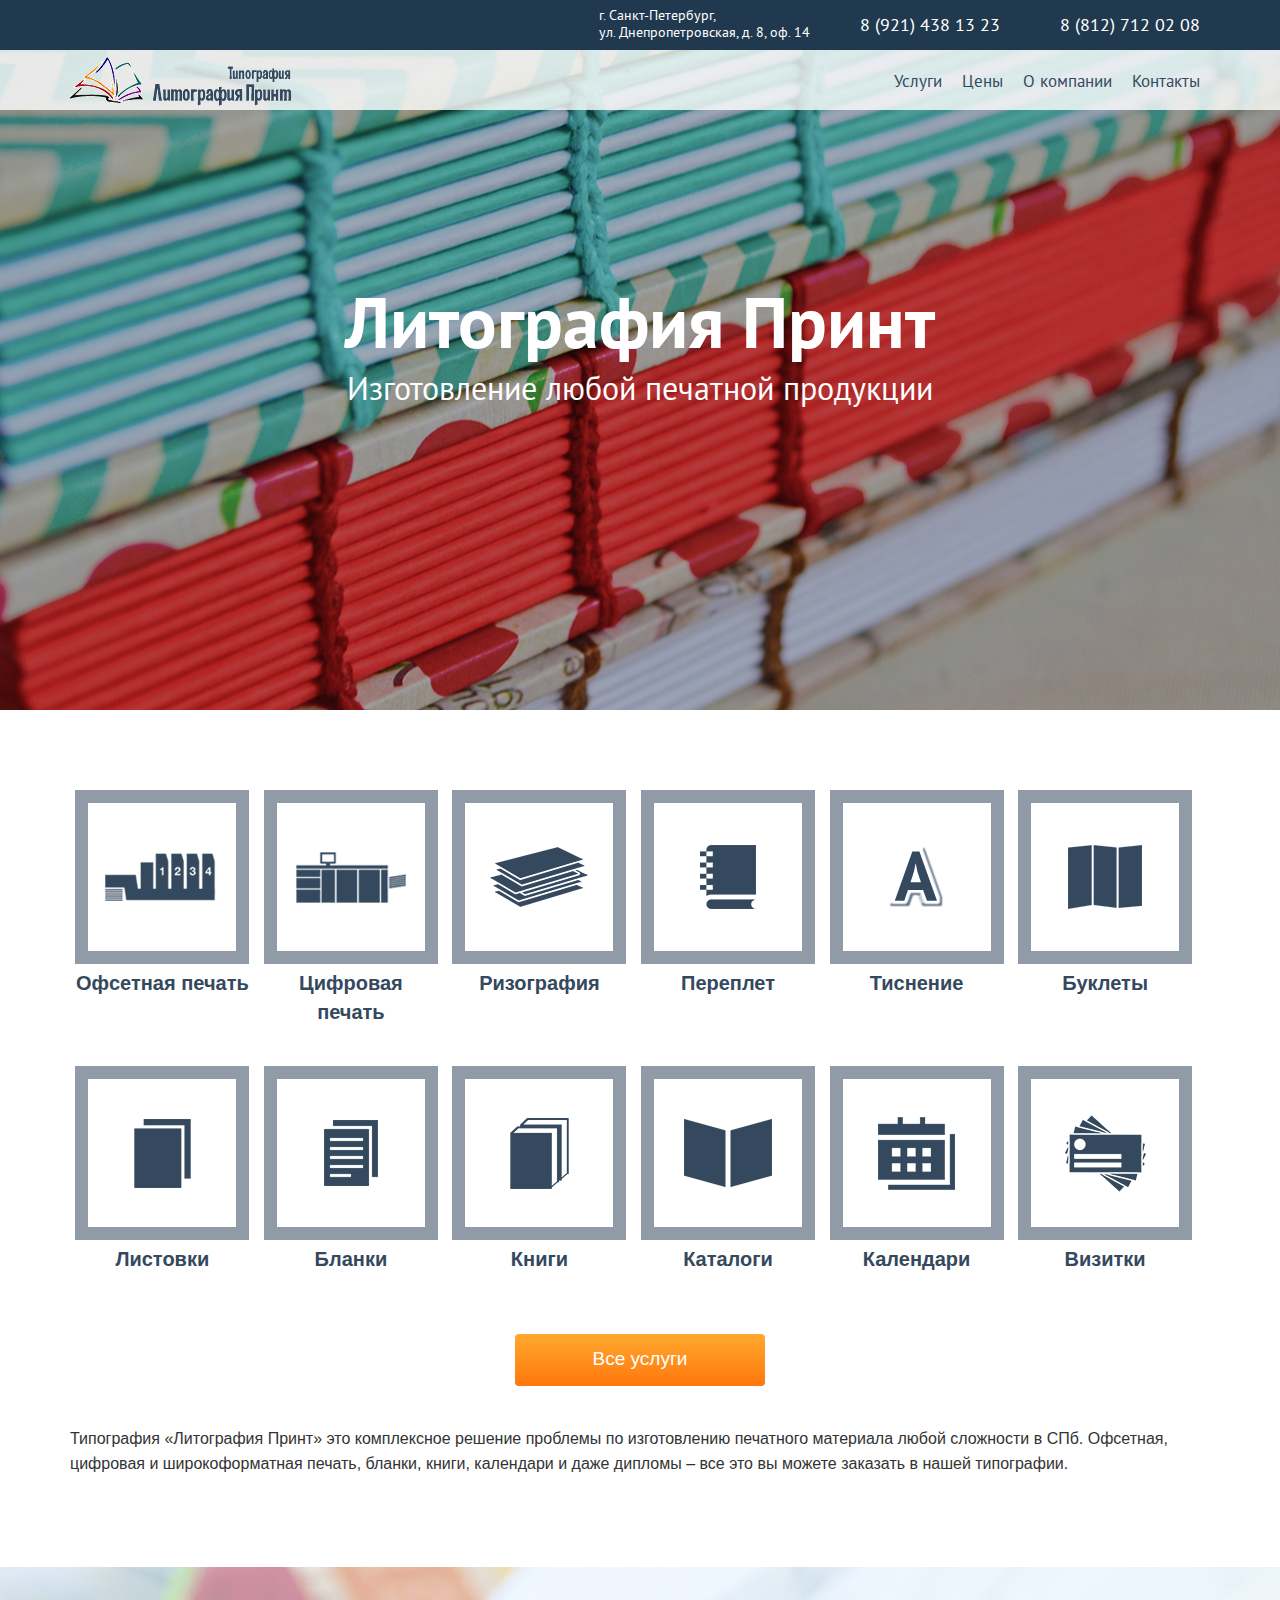
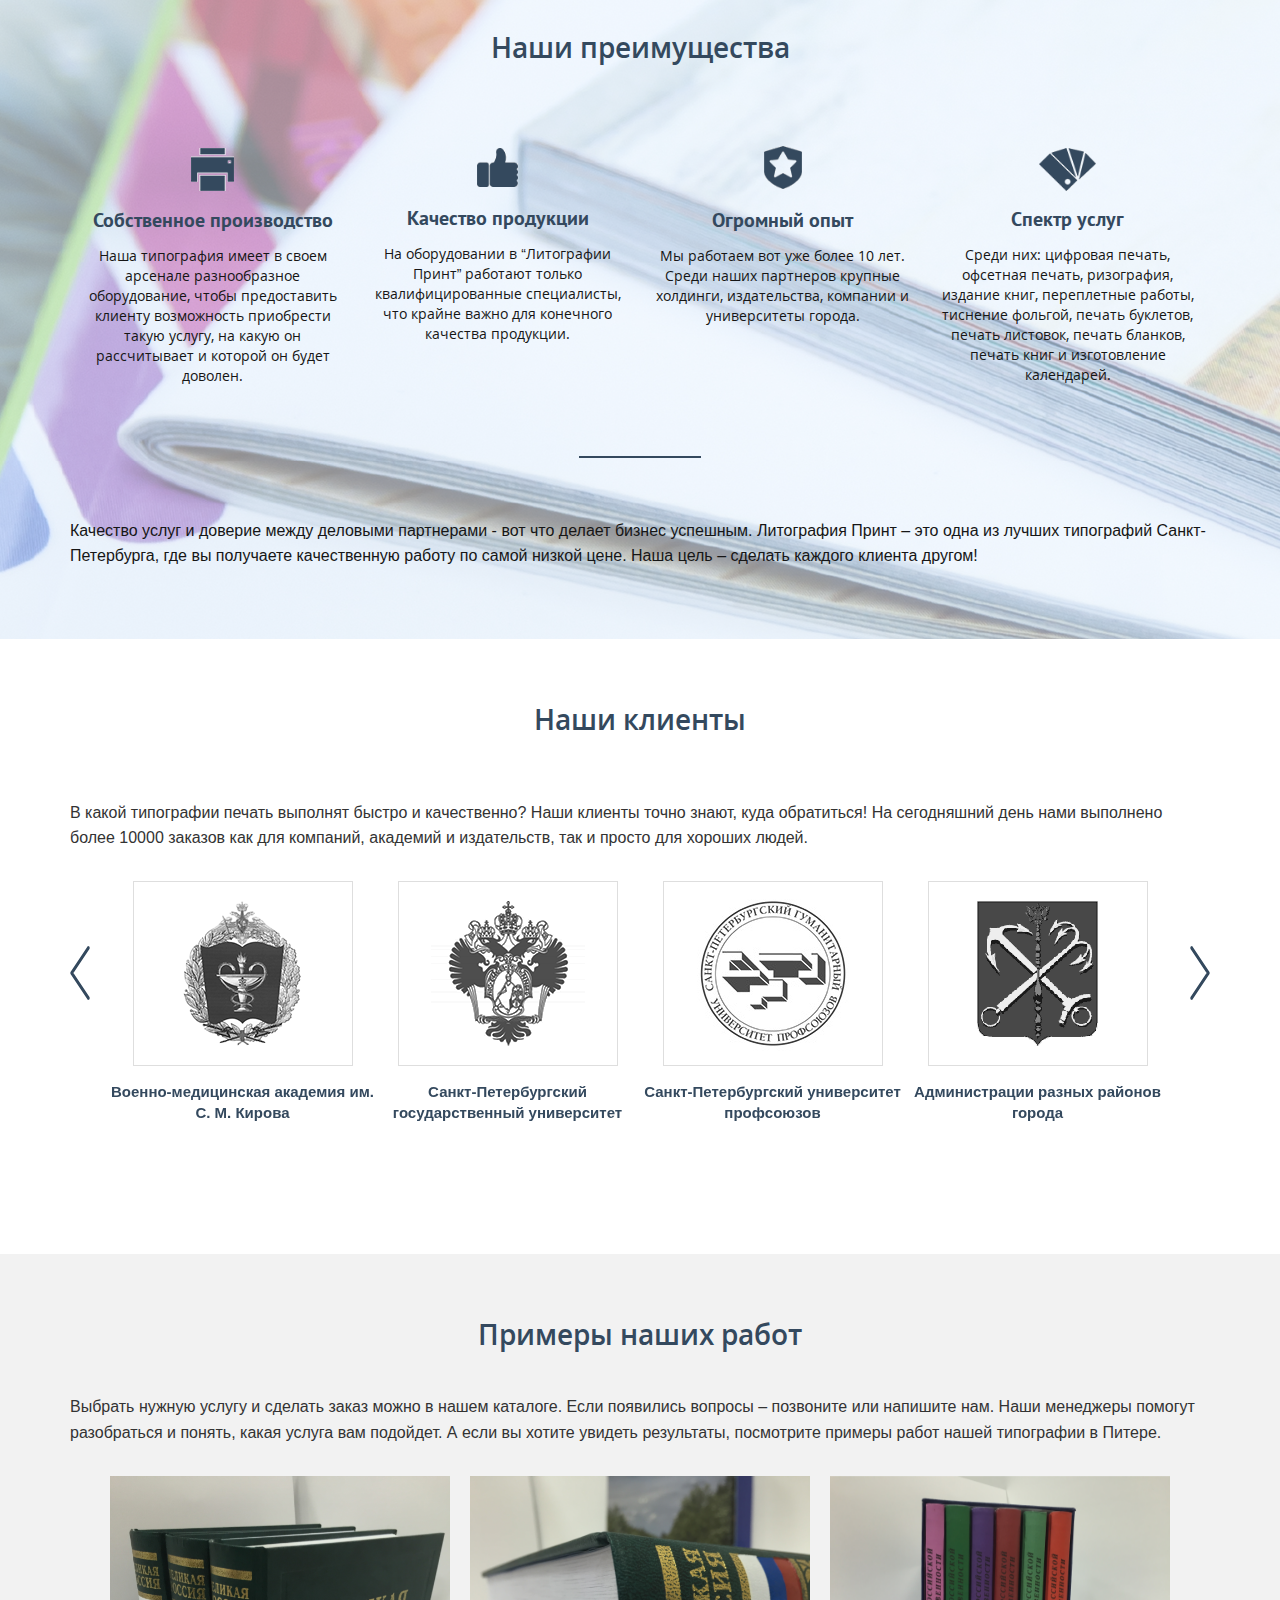
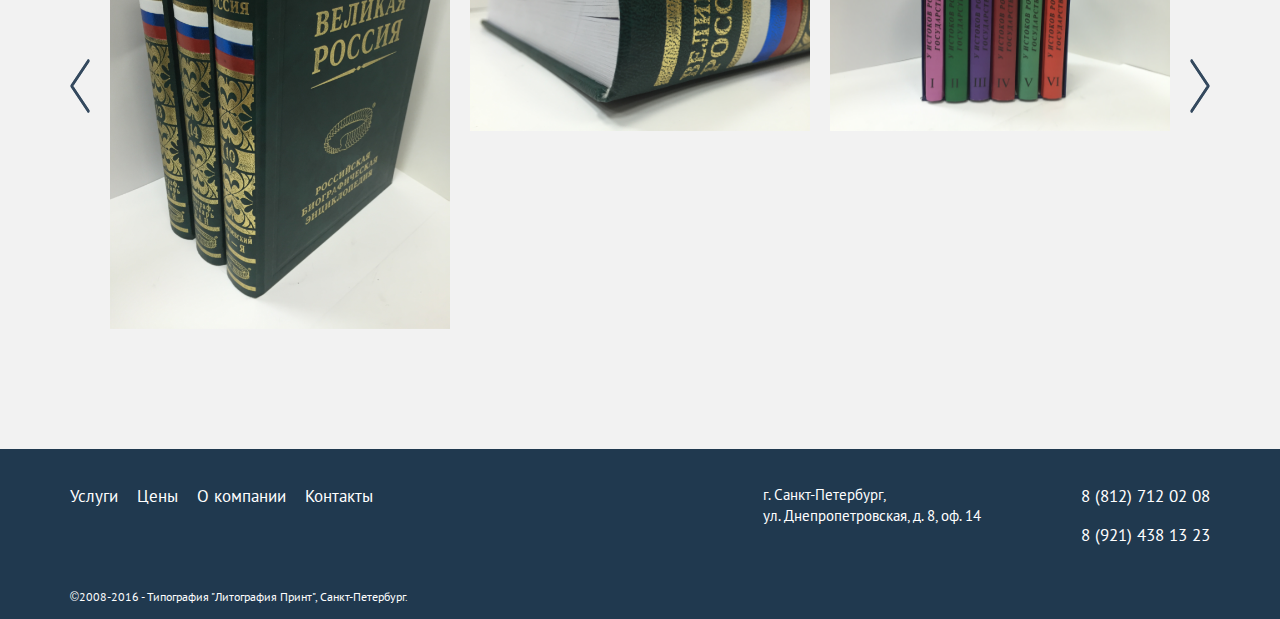
<file: index.html>
<!DOCTYPE html>
<html lang="ru">
<head>
    <meta charset="UTF-8">
    <title>Заголовок</title>
    <meta name="keywords"
          content=" "/>
    <meta name="description"
          content=" "/>
    <meta name="viewport" content="width=device-width, initial-scale=1">
    <link rel="icon" type="image/x-icon" href="favicon.ico">
    <link rel="stylesheet" href="bootstrap/css/bootstrap.min.css">
    <link rel='stylesheet' href='css/owl.carousel.css'>
    <link rel='stylesheet' href='css/style.css'>
    <link rel='stylesheet' href='css/media.css'>
    <!--<script src="js/jquery-1.12.0.min.js"></script>-->
    <script src="js/jquery-2.0.0.min.js"></script>
    <script src="bootstrap/js/bootstrap.min.js"></script>
    <script src="js/owl.carousel.min.js"></script>
    <script src="js/main.js"></script>
</head>
<body>

<div class="l-wrapper">
    <header>
        <div class="l-top-panel">
            <div class="l-container">
                <div class="b-top-panel clearfix">
                    <div class="b-top-panel__address">
                        г. Санкт-Петербург,</br>
                        ул. Днепропетровская, д. 8, оф. 14
                    </div>
                    <div class="b-top-panel__phone">
                        8 (921) 438 13 23
                    </div>
                    <div class="b-top-panel__phone">
                        8 (812) 712 02 08
                    </div>
                </div>
            </div>
        </div>
        <div class="l-main-header">
            <div class="l-container">
                <div class="b-logo">
                    <a class="b-logo__link" href="#">
                        <img class="b-logo__icon" src="image/base/logo-print.png" alt="Литография Принт">
                    </a>
                </div>
                <nav class="l-main-menu">
                    <ul class="b-main-menu">
                        <li class="b-main-menu__item dropdown">
                            <a class="b-main-menu__link b-main-menu__link--active b-main-menu__link b-main-menu__link-2"
                               href="#">Услуги</a>
                            <ul class="dropdown-menu">
                                <li><a class="zz" href="#">Офсетная печать</a></li>
                                <li><a class="zz" href="#">Цифровая печать</a></li>
                                <li><a class="zz" href="#">Ризография</a></li>
                            </ul>
                        </li>
                        <li class="b-main-menu__item">
                            <a class="b-main-menu__link" href="#">Цены</a>
                        </li>
                        <li class="b-main-menu__item">
                            <a class="b-main-menu__link" href="#">О компании</a>
                        </li>
                        <li class="b-main-menu__item">
                            <a class="b-main-menu__link" href="#">Контакты</a>
                        </li>
                    </ul>
                </nav>
            </div>
        </div>
    </header>
    <main class="content">

        <div class="b-top-block">
            <div class="b-top-block-title">
                <h1 class="b-top-block-title__title">Литография Принт</h1>

                <h2 class="b-top-block-title__subtitle">Изготовление любой печатной продукции</h2>
            </div>
        </div>

        <div class="services-block">
            <div class="l-container">
                <div class="l-variety-services">
                    <div class="b-variety-services clearfix">
                        <div class="l-variety-services__item">
                            <a class="b-variety-services__link b-offset-link" href="#">
                                <div class="b-variety-services__item">
                                    <div class="b-variety-services__icon b-offset-icon">
                                    </div>
                                    <p class="b-variety-services__title">Офсетная печать</p>
                                </div>
                            </a>
                        </div>
                        <div class="l-variety-services__item">
                            <a class="b-variety-services__link b-digital-link" href="#">
                                <div class="b-variety-services__item">
                                    <div class="b-variety-services__icon b-digital-icon">
                                    </div>
                                    <p class="b-variety-services__title">Цифровая печать</p>
                                </div>
                            </a>
                        </div>
                        <div class="l-variety-services__item">
                            <a class="b-variety-services__link b-risography-link" href="#">
                                <div class="b-variety-services__item">
                                    <div class="b-variety-services__icon b-risography-icon">
                                    </div>
                                    <p class="b-variety-services__title">Ризография</p>
                                </div>
                            </a>
                        </div>
                        <div class="l-variety-services__item">
                            <a class="b-variety-services__link b-binding-link" href="#">
                                <div class="b-variety-services__item">
                                    <div class="b-variety-services__icon b-binding-icon">
                                    </div>
                                    <p class="b-variety-services__title">Переплет</p>
                                </div>
                            </a>
                        </div>
                        <div class="l-variety-services__item">
                            <a class="b-variety-services__link b-stamping-link" href="#">
                                <div class="b-variety-services__item">
                                    <div class="b-variety-services__icon b-stamping-icon">
                                    </div>
                                    <p class="b-variety-services__title">Тиснение</p>
                                </div>
                            </a>
                        </div>
                        <div class="l-variety-services__item">
                            <a class="b-variety-services__link b-booklet-link" href="#">
                                <div class="b-variety-services__item">
                                    <div class="b-variety-services__icon b-booklet-icon">
                                    </div>
                                    <p class="b-variety-services__title">Буклеты</p>
                                </div>
                            </a>
                        </div>
                        <div class="l-variety-services__item">
                            <a class="b-variety-services__link b-leaflets-link" href="#">
                                <div class="b-variety-services__item">
                                    <div class="b-variety-services__icon b-leaflets-icon">
                                    </div>
                                    <p class="b-variety-services__title">Листовки</p>
                                </div>
                            </a>
                        </div>
                        <div class="l-variety-services__item">
                            <a class="b-variety-services__link b-forms-link" href="#">
                                <div class="b-variety-services__item">
                                    <div class="b-variety-services__icon b-forms-icon">
                                    </div>
                                    <p class="b-variety-services__title">Бланки</p>
                                </div>
                            </a>
                        </div>
                        <div class="l-variety-services__item">
                            <a class="b-variety-services__link b-book-link" href="#">
                                <div class="b-variety-services__item">
                                    <div class="b-variety-services__icon b-book-icon">
                                    </div>
                                    <p class="b-variety-services__title">Книги</p>
                                </div>
                            </a>
                        </div>
                        <div class="l-variety-services__item">
                            <a class="b-variety-services__link b-catalog-link" href="#">
                                <div class="b-variety-services__item">
                                    <div class="b-variety-services__icon b-catalog-icon">
                                    </div>
                                    <p class="b-variety-services__title">Каталоги</p>
                                </div>
                            </a>
                        </div>
                        <div class="l-variety-services__item">
                            <a class="b-variety-services__link b-calendar-link" href="#">
                                <div class="b-variety-services__item">
                                    <div class="b-variety-services__icon b-calendar-icon">
                                    </div>
                                    <p class="b-variety-services__title">Календари</p>
                                </div>
                            </a>
                        </div>
                        <div class="l-variety-services__item">
                            <a class="b-variety-services__link b-cutaway-link" href="#">
                                <div class="b-variety-services__item">
                                    <div class="b-variety-services__icon b-cutaway-icon">
                                    </div>
                                    <p class="b-variety-services__title">Визитки</p>
                                </div>
                            </a>
                        </div>
                    </div>
                </div>
                <div class="l-button-all-services">
                    <a class="b-button-base b-button-all-services__link" href="#">Все услуги</a>
                </div>
                <div class="b-home-text">
                    <p>Типография &laquo;Литография Принт&raquo; это комплексное решение проблемы по изготовлению
                        печатного
                        материала любой сложности в СПб. Офсетная, цифровая и широкоформатная печать, бланки, книги,
                        календари и даже дипломы &ndash; все это вы можете заказать в нашей типографии.
                    </p>
                </div>
            </div>
        </div>
        <div class="b-advantages-block">
            <div class="l-container">
                <h2 class="b-subtitle-main">Наши преимущества</h2>

                <div class="b-advantages-content clearfix">
                    <div class="b-advantages-content__item">
                        <img class="b-advantages-content__icon b-advantages-production" src="image/base/print-icon.png"
                             alt="Собственное производство">

                        <h3 class="b-advantages-content__title">Собственное производство</h3>

                        <p class="b-advantages-content__text">
                            Наша типография имеет в своем арсенале разнообразное оборудование, чтобы предоставить
                            клиенту возможность приобрести такую услугу, на какую он рассчитывает и которой он будет
                            доволен.
                        </p>
                    </div>
                    <div class="b-advantages-content__item">
                        <img class="b-advantages-content__icon b-advantages-quality" src="image/base/quality-icon.png"
                             alt="Качество продукции">

                        <h3 class="b-advantages-content__title">Качество продукции</h3>

                        <p class="b-advantages-content__text">
                            На оборудовании в “Литографии Принт” работают только квалифицированные специалисты, что
                            крайне важно для конечного качества продукции.
                        </p>
                    </div>
                    <div class="b-advantages-content__item">
                        <img class="b-advantages-content__icon b-advantages-shield" src="image/base/shield-icon.png"
                             alt="Огромный опыт">

                        <h3 class="b-advantages-content__title">Огромный опыт</h3>

                        <p class="b-advantages-content__text">
                            Мы работаем вот уже более 10 лет. Среди наших партнеров крупные холдинги, издательства,
                            компании и университеты города.
                        </p>
                    </div>
                    <div class="b-advantages-content__item">
                        <img class="b-advantages-content__icon b-advantages-range" src="image/base/range-icon.png"
                             alt="Спектр услуг">

                        <h3 class="b-advantages-content__title">Спектр услуг</h3>

                        <p class="b-advantages-content__text">
                            Среди них: цифровая печать, офсетная печать, ризография, издание книг, переплетные работы,
                            тиснение фольгой, печать буклетов, печать листовок, печать бланков, печать книг
                            и изготовление календарей.
                        </p>
                    </div>
                </div>

                <div class="b-delimiter"></div>
                <p class="b-advantages-about">
                    Качество услуг и доверие между деловыми партнерами - вот что делает бизнес успешным. Литография
                    Принт – это одна из лучших типографий Санкт-Петербурга, где вы получаете качественную работу по
                    самой низкой цене. Наша цель – сделать каждого клиента другом!
                </p>
            </div>
        </div>
        <div class="b-our-clients">
            <div class="l-container">
                <h2 class="b-subtitle-main">
                    Наши клиенты
                </h2>
                <div class="b-home-text">
                    <p>
                        В какой типографии печать выполнят быстро и качественно? Наши клиенты точно знают, куда
                        обратиться! На сегодняшний день нами выполнено более 10000 заказов как для компаний, академий и
                        издательств, так и просто для хороших людей.
                    </p>
                </div>

                <div class="l-clients-carousel clearfix">
                    <div class="b-clients-carousel clients-carousel">
                        <div class="b-clients-carousel__item">
                            <a href="https://www.vmeda.org" target="_blank">
                                <div class="b-clients__img vma"></div>
                                <p>Военно-медицинская академия им. С. М. Кирова</p>
                            </a>
                        </div>
                        <div class="b-clients-carousel__item">
                            <a href="http://spbu.ru" target="_blank">
                                <div class="b-clients__img spbgu"></div>
                                <p>Санкт-Петербургский государственный университет</p>
                            </a>
                        </div>
                        <div class="b-clients-carousel__item">
                            <a href="http://www.gup.ru" target="_blank">
                                <div class="b-clients__img spbgup"></div>
                                <p>Санкт-Петербургский университет профсоюзов</p>
                            </a>
                        </div>
                        <div class="b-clients-carousel__item">
                            <a href="http://gov.spb.ru/gov/terr/" target="_blank">
                                <div class="b-clients__img adm"></div>
                                <p>Администрации разных районов города</p>
                            </a>
                        </div>
                        <div class="b-clients-carousel__item">
                            <a href="http://www.rzd.ru/" target="_blank">
                                <div class="b-clients__img rzhd"></div>
                                <p>РЖД</p>
                            </a>
                        </div>
                        <div class="b-clients-carousel__item">
                            <a href="http://www.gidropribor.ru" target="_blank">
                                <div class="b-clients__img gidro"></div>
                                <p>Концерн Морское подводное оружие Гидроприбор</p>
                            </a>
                        </div>
                        <div class="b-clients-carousel__item">
                            <a href="http://svetochizd.ru/" target="_blank">
                                <div class="b-clients__img svetoch"></div>
                                <p>Издательство Светоч</p>
                            </a>
                        </div>
                        <div class="b-clients-carousel__item">
                            <a href="http://www.juridcenter.ru/press.php" target="_blank">
                                <div class="b-clients__img auc"></div>
                                <p>Издательство Юридический центр</p>
                            </a>
                        </div>
                        <div class="b-clients-carousel__item">
                            <a href="http://isvoe.ru/" target="_blank">
                                <div class="b-clients__img svoe"></div>
                                <p>Свое издательство</p>
                            </a>
                        </div>
                    </div>
                </div>
            </div>
        </div>

        <div class="b-our-work">
            <div class="l-container">
                <h2 class="b-subtitle-main">
                    Примеры наших работ
                </h2>
                <div class="b-home-text">
                    <p>Выбрать нужную услугу и сделать заказ можно в нашем каталоге. Если появились вопросы &ndash;
                        позвоните или напишите нам. Наши менеджеры помогут разобраться и понять, какая услуга вам
                        подойдет.
                        А если вы хотите увидеть результаты, посмотрите примеры работ нашей типографии в Питере.
                    </p>
                </div>

                <div class="l-work-carousel clearfix">
                    <div class="b-work-carousel owl-carousel">
                        <div><img class="b-work-carousel__item" src="image/work/file22.JPG"></div>
                        <div><img class="b-work-carousel__item" src="image/work/file27.JPG"></div>
                        <div><img class="b-work-carousel__item" src="image/work/file61.JPG"></div>
                        <div><img class="b-work-carousel__item" src="image/work/file22.JPG"></div>
                        <div><img class="b-work-carousel__item" src="image/work/file27.JPG"></div>
                        <div><img class="b-work-carousel__item" src="image/work/file28.JPG"></div>
                    </div>
                </div>
            </div>
        </div>


    </main>
</div>

<footer>
    <div class="l-container">
        <div class="clearfix">
            <div class="l-menu-footer">
                <ul class="b-menu-footer">
                    <li class="b-menu-footer__item">
                        <a class="b-menu-footer__link" href="#">Услуги</a>
                    </li>
                    <li class="b-menu-footer__item">
                        <a class="b-menu-footer__link" href="#">Цены</a>
                    </li>
                    <li class="b-menu-footer__item">
                        <a class="b-menu-footer__link" href="#">О компании</a>
                    </li>
                    <li class="b-menu-footer__item">
                        <a class="b-menu-footer__link" href="#">Контакты</a>
                    </li>
                </ul>
            </div>
            <div class="l-contact-footer clearfix">
                <div class="b-address-footer">
                    <p class="b-address-footer_item">г. Санкт-Петербург, <br>ул. Днепропетровская, д. 8, оф. 14</p>
                </div>
                <div class="b-phone-footer">
                    <p class="b-phone-footer__item">8 (812) 712 02 08</p>

                    <p class="b-phone-footer__item">8 (921) 438 13 23</p>
                </div>
            </div>
        </div>
        <div class="b-copyright">
            <p>©2008-2016 - Типография "Литография Принт", Санкт-Петербург.</p>
        </div>
    </div>
</footer>

</body>
</html>
</file>
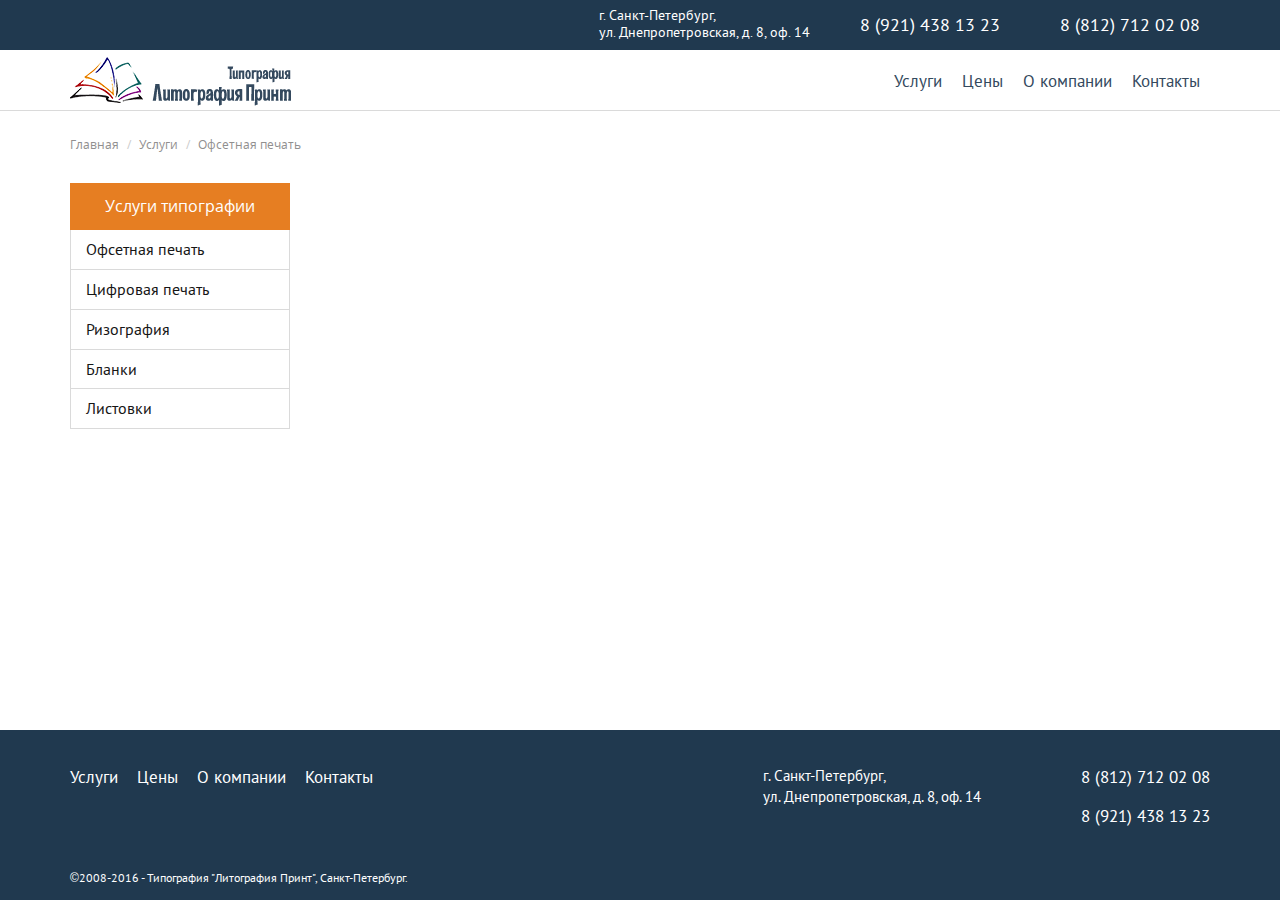
<file: services.html>
<!DOCTYPE html>
<html lang="ru">
<head>
	<meta charset="UTF-8">
	<title>Заголовок</title>
	<meta name="keywords"
	      content=" "/>
	<meta name="description"
	      content=" "/>
	<meta name="viewport" content="width=device-width, initial-scale=1">
	<link rel="icon" href="favicon.ico" type="image/vnd.microsoft.icon">
	<link rel="stylesheet" href="bootstrap/css/bootstrap.min.css">

	<link rel='stylesheet' href='css/owl.carousel.css'>
	<link rel='stylesheet' href='css/style.css'>
	<link rel='stylesheet' href='css/media.css'>
	<script src="js/jquery-2.0.0.min.js"></script>
	<script src="bootstrap/js/bootstrap.min.js"></script>
	<script src="js/owl.carousel.min.js"></script>
	<script src="js/main.js"></script>
</head>
<body>

<div class="l-wrapper">
	<header class="l-base-header">
		<div class="l-top-panel">
			<div class="l-container">
				<div class="b-top-panel clearfix">
					<div class="b-top-panel__address">
						г. Санкт-Петербург,</br>
						ул. Днепропетровская, д. 8, оф. 14
					</div>
					<div class="b-top-panel__phone">
						8 (921) 438 13 23
					</div>
					<div class="b-top-panel__phone">
						8 (812) 712 02 08
					</div>
				</div>
			</div>
		</div>
		<div class="l-main-header">
			<div class="l-container">
				<div class="b-logo">
					<a class="b-logo__link" href="#">
						<img class="b-logo__icon" src="image/base/logo-print.png" alt="Литография Принт">
					</a>
				</div>
				<nav class="l-main-menu">
					<ul class="b-main-menu">
						<li class="b-main-menu__item dropdown">
							<a class="b-main-menu__link b-main-menu__link--active b-main-menu__link b-main-menu__link-2"
							   href="#">Услуги</a>
							<ul class="dropdown-menu">
								<li><a class="zz" href="#">Офсетная печать</a></li>
								<li><a class="zz" href="#">Цифровая печать</a></li>
								<li><a class="zz" href="#">Ризография</a></li>
							</ul>
						</li>
						<li class="b-main-menu__item">
							<a class="b-main-menu__link" href="#">Цены</a>
						</li>
						<li class="b-main-menu__item">
							<a class="b-main-menu__link" href="#">О компании</a>
						</li>
						<li class="b-main-menu__item">
							<a class="b-main-menu__link" href="#">Контакты</a>
						</li>
					</ul>
				</nav>
			</div>
		</div>
	</header>
	<div class="l-container">
		<div id="breadcrumb" class="l-breadcrumbs">
			<ul class="breadcrumb">
				<li><a href="#">Главная</a></li>
				<li><a href="#">Услуги</a></li>
				<li class="#">Офсетная печать</li>
			</ul>
		</div>
	</div>
	<main class="content">
		<div class="l-container">

				<aside class="l-services-menu">
					<div class="b-services-menu">
						<p class="b-services-menu__title">Услуги типографии</p>
						<nav>
							<ul class="">
								<li class="b-services-menu__item">
									<a class="b-services-menu__link" href="#">Офсетная печать</a>
								</li>
								<li class="b-services-menu__item">
									<a class="b-services-menu__link" href="#">Цифровая печать</a>
								</li>
								<li class="b-services-menu__item">
									<a class="b-services-menu__link" href="#">Ризография</a>
								</li>
								<li class="b-services-menu__item dropdown">
									<a class="b-services-menu__link" href="#" data-toggle="dropdown">Бланки</a>
									<ul class="dropdown-menu">
										<li><a class="zz" href="#">Бланки строгой отчетности</a></li>
										<li><a class="zz" href="#">Бланки писем</a></li>
										<li><a class="zz" href="#">Фирменные бланки</a></li>
									</ul>
								</li>
								<li class="b-services-menu__item">
									<a class="b-services-menu__link" href="#">Листовки</a>
								</li>
							</ul>
						</nav>
					</div>
				</aside>
			</div>
	</main>
</div>

<footer>
	<div class="l-container">
		<div class="clearfix">
			<div class="l-menu-footer">
				<ul class="b-menu-footer">
					<li class="b-menu-footer__item">
						<a class="b-menu-footer__link" href="#">Услуги</a>
					</li>
					<li class="b-menu-footer__item">
						<a class="b-menu-footer__link" href="#">Цены</a>
					</li>
					<li class="b-menu-footer__item">
						<a class="b-menu-footer__link" href="#">О компании</a>
					</li>
					<li class="b-menu-footer__item">
						<a class="b-menu-footer__link" href="#">Контакты</a>
					</li>
				</ul>
			</div>
			<div class="l-contact-footer clearfix">
				<div class="b-address-footer">
					<p class="b-address-footer_item">г. Санкт-Петербург, <br>ул. Днепропетровская, д. 8, оф. 14</p>
				</div>
				<div class="b-phone-footer">
					<p class="b-phone-footer__item">8 (812) 712 02 08</p>

					<p class="b-phone-footer__item">8 (921) 438 13 23</p>
				</div>
			</div>
		</div>
		<div class="b-copyright">
			<p>©2008-2016 - Типография "Литография Принт", Санкт-Петербург.</p>
		</div>
	</div>
</footer>

</body>
</html>
</file>
<file: css/style.css>
* {
    margin: 0;
    padding: 0;
}

html {
    position: relative;
    min-height: 100%;
    -webkit-text-size-adjust: 100%;
    -ms-text-size-adjust: 100%;
}

body {
    margin-bottom: 170px !important;
    color: #333333;
    background-color: #fff;
}

@font-face {
    font-family: "Open Sans";
    src: url("../fonts/opensans/opensans.eot");
    src: local('O'),
    url("../fonts/opensans/opensans.eot?") format("embedded-opentype"),
    url("../fonts/opensans/opensans.woff") format("woff"),
    url("../fonts/opensans/opensans.woff2") format("woff2"),
    url("../fonts/opensans/opensans.ttf") format("truetype"),
    url("../fonts/opensans/opensans.svg") format("svg");
    font-weight: normal;
    font-style: normal;
}

@font-face {
    font-family: "Open Sans";
    src: url("../fonts/opensans/opensansbold.eot");
    src: local('O'),
    url("../fonts/opensans/opensansbold.eot?") format("embedded-opentype"),
    url("../fonts/opensans/opensansbold.woff") format("woff"),
    url("../fonts/opensans/opensansbold.woff2") format("woff2"),
    url("../fonts/opensans/opensansbold.ttf") format("truetype"),
    url("../fonts/opensans/opensansbold.svg") format("svg");
    font-weight: bold;
    font-style: normal;
}

@font-face {
    font-family: "Open Sans";
    src: url("../fonts/opensans/opensanssemibold.eot");
    src: local('O'),
    url("../fonts/opensans/opensanssemibold.eot?") format("embedded-opentype"),
    url("../fonts/opensans/opensanssemibold.woff") format("woff"),
    url("../fonts/opensans/opensanssemibold.woff2") format("woff2"),
    url("../fonts/opensans/opensanssemibold.ttf") format("truetype"),
    url("../fonts/opensans/opensanssemibold.svg") format("svg");
    font-weight: 500;
    font-style: normal;
}

@font-face {
    font-family: "PT Sans";
    src: url("../fonts/ptsans/ptsans.eot");
    src: local('O'),
    url("../fonts/ptsans/ptsans.eot?") format("embedded-opentype"),
    url("../fonts/ptsans/ptsans.woff") format("woff"),
    url("../fonts/ptsans/ptsans.woff2") format("woff2"),
    url("../fonts/ptsans/ptsans.ttf") format("truetype"),
    url("../fonts/ptsans/ptsans.svg") format("svg");
    font-weight: normal;
    font-style: normal;
}

@font-face {
    font-family: "PT Sans";
    src: url("../fonts/ptsans/ptsansbold.eot");
    src: local('O'),
    url("../fonts/ptsans/ptsansbold.eot?") format("embedded-opentype"),
    url("../fonts/ptsans/ptsansbold.woff") format("woff"),
    url("../fonts/ptsans/ptsansbold.woff2") format("woff2"),
    url("../fonts/ptsans/ptsansbold.ttf") format("truetype"),
    url("../fonts/ptsans/ptsansbold.svg") format("svg");
    font-weight: bold;
    font-style: normal;
}

/*@font-face {*/
/*font-family: 'Glyphicons Halflings';*/
/*src: url('../bootstrap/fonts/glyphicons-halflings-regular.eot');*/
/*src: url('../bootstrap/fonts/glyphicons-halflings-regular.eot?#iefix') format('embedded-opentype'),*/
/*url('../bootstrap/fonts/glyphicons-halflings-regular.woff2') format('woff2'),*/
/*url('../bootstrap/fonts/glyphicons-halflings-regular.woff') format('woff'),*/
/*url('../bootstrap/fonts/glyphicons-halflings-regular.ttf') format('truetype'),*/
/*url('../bootstrap/fonts/glyphicons-halflings-regular.svg#glyphicons_halflingsregular') format('svg');*/
/*}*/

/*@font-face {*/
/*font-family: 'FontAwesome';*/
/*src: url('../bootstrap/fonts/fontawesome-webfont.eot');*/
/*src: url('../bootstrap/fonts/fontawesome-webfont.eot?#iefix') format('embedded-opentype'),*/
/*url('../bootstrap/fonts/fontawesome-webfont.woff2') format('woff2'),*/
/*url('../bootstrap/fonts/fontawesome-webfont.woff') format('woff'),*/
/*url('../bootstrap/fonts/fontawesome-webfont.ttf') format('truetype'),*/
/*url('../bootstrap/fonts/fontawesome-webfont.svg') format('svg');*/
/*}*/

a img {
    border: none;
    outline: none !important;
}

a {
    outline: none !important; /* убирает обводку у кнопок и ссылок */
}

a:hover, a:active {
    outline: 0;
}

a:focus{
    text-decoration: none;
}

.image_hover {
    position: absolute;
}

.image_upper {
    position: relative;
}

.image_upper:hover {
    opacity: 0;
}

input, textarea {
    outline: none;
}

/* для iphone - убирает автоматическое откругление уголов */
input[type="text"], input[type="password"], textarea {
    border-radius: 0 !important;
    -webkit-border-radius: 0 !important;
    -o-border-radius: 0 !important;
    -moz-border-radius: 0 !important;
    -khtml-border-radius: 0 !important;
    -webkit-appearance: none;
    line-height: inherit;
}

input[type="radio"] {
    -webkit-appearance: radio;
}

h2 {
    font-size: 28px;
}

.l-wrapper {
    position: relative;
}

.l-container {
    position: relative;
    width: 100%;
    max-width: 1170px;
    margin: auto;
    padding: 0 15px;
}

.l-container:before, .l-container:after {
    display: table;
    content: ' ';
    clear: both;
}

.l-base-page {
    padding-bottom: 80px;
    font-family: "Open Sans", sans-serif;
}

.l-base-page p {
    line-height: 1.5;
    font-size: 15px;
}

.error{
    font-weight: normal;
    color: red;
}

/*header*/

header {
    position: relative;
    z-index: 999;
    font-family: "PT Sans", sans-serif;
}

.l-top-panel {
    height: 50px;
    line-height: 50px;
    color: #ffffff;
    background: #20394f;
}

.b-top-panel {
    float: right;
}

.b-top-panel__address, .b-top-panel__phone {
    float: left;
}

.b-top-panel__address {
    margin-top: 7px;
    line-height: 1.2;
    font-size: 14px;
}

.b-top-panel__phone {
    padding: 0 10px 0 50px;
    font-size: 18px;
    color: #ffffff;
    cursor: pointer;
}

.b-top-panel__phone:hover, .b-top-panel__phone:focus {
    text-decoration: none;
    color: #ffffff;
}

.l-main-header {
    height: 60px;
    line-height: 57px;
    background: rgba(255, 255, 255, 0.8);
}

.l-base-header {
    border-bottom: 1px solid #dadada;
}

.b-logo {
    float: left;
}

.b-logo__icon {
    width: 100%;
    max-width: 221px;
}

.b-logo__icon {
    padding-top: 4px;
}

.l-main-menu {
    float: right;
}

.b-main-menu__item {
    float: left;
    list-style-type: none;
}

.b-main-menu__link {
    position: relative;
    display: inline-block;
    padding: 3px 10px 0;
    text-decoration: none;
    font-size: 17px;
    color: #34495e;
}

.b-main-menu__link:after {
    content: '';
    display: block;
    position: absolute;
    right: 0;
    bottom: 0;
    height: 3px;
    width: 0;
    background: transparent;
    transition: width .5s ease, background-color .5s ease;
}

.b-main-menu__link:hover:after {
    width: 100%;
    background: #e67e22;
}

.b-main-menu__link:hover {
    text-decoration: none;
    color: #e67e22;
}

.b-main-menu__link--active>a, .active>a, .in>a{
    color: #e67e22 !important;
}

.b-services-menu__link:focus{
    text-decoration: none;
    color: #161616;
}


.b-main-menu .dropdown:hover .dropdown-menu {
    display: block;
    margin-top: 0;
}

.b-main-menu a:focus {
    text-decoration: none;
    color: #e67e22;
}

.dropdown-menu {
    border-radius: 0;
    -webkit-box-shadow: none;
    box-shadow: none;
}

.dropdown-menu > li > a {
    font-size: 15px;
}

.dropdown-menu > li > a:hover {
    color: #e67e22;
    background: none;
}

.fa-caret-down {
    display: inline-block;
    width: 15px;
    height: 15px;
    margin-top: 8px;
    margin-left: -2px;
    margin-right: 2px;
    vertical-align: middle;
    background: url("../image/base/down-arrow.png") no-repeat;
}

.b-main-menu__link:hover .fa-caret-down {
    background: url("../image/base/down-arrow-hover.png") no-repeat;
}

.b-burger-menu {
    display: none;
    float: right;
    width: 40px;
    height: 40px;
    cursor: pointer;
    font-size: 18px;
}

.b-burger-menu__img {
    width: 25px;
}

/*footer*/

footer {
    position: absolute;
    bottom: 0;
    width: 100%;
    height: 170px;
    padding: 35px 0 15px;
    font-family: "PT Sans", sans-serif;
    color: #ffffff;
    background: #20394f;
}

.l-menu-footer {
    float: left;
}

.l-contact-footer {
    float: right;
}

.b-menu-footer__item {
    display: inline-block;
    padding-right: 15px;
    font-size: 17px;
    list-style: none;
}

.b-menu-footer__link {
    text-decoration: none;
    color: #ffffff;
}

.b-menu-footer__link:hover {
    text-decoration: none;
    color: #ffffff;
}

.b-address-footer {
    float: left;
}


.b-phone-footer {
    float: right;
    font-size: 17px;
}

.b-phone-footer__item{
    display: block;
    padding: 0 0 5px;
    color: #ffffff;
}

.b-phone-footer__item:hover, .b-phone-footer__item:focus{
    text-decoration: none;
    color: #ffffff;
}

.b-address-footer {
    margin: 0 100px 0 0;
    font-size: 15px;
}

.b-copyright {
    width: 50%;
    padding-top: 25px;
    font-size: 12px;
}

.b-working{
    float: right;
    width: 50%;
    padding-top: 25px;
    text-align: right;
    font-size: 12px;
}

.b-working a{
    color: #ffffff;
    text-decoration: none;
}

.b-working a:hover span{
    color: #ff8d27;
    text-decoration: none;
}

.b-working a:focus{
    text-decoration: none;
}

.b-working__logo{
    width: 18px;
    display: inline-block;
    padding-bottom: 5px;
}

/*main page*/

.b-top-block {
    position: relative;
    top: -60px;
    width: 100%;
    max-width: 1920px;
    height: 660px;
    font-family: "PT Sans", sans-serif;
    background: url("../image/base/base-bg.jpg") no-repeat;
}

.l-top-block-title {
    position: relative;
    height: 650px;
}

.b-top-block-title {
    position: absolute;
    top: 43%;
    left: 50%;
    -moz-transform: translate(-50%, -50%);
    -webkit-transform: translate(-50%, -50%);
    -o-transform: translate(-50%, -50%);
    -ms-transform: translate(-50%, -50%);
    transform: translate(-50%, -50%);
    text-align: center;
    width: 95%;
    color: #ffffff;
}

.b-top-block-title__title {
    font-size: 72px;
    font-weight: bold;
}

.b-top-block-title__subtitle {
    font-size: 32px;
    margin: 0;
}

.l-variety-services {
    width: 100%;
    margin: auto;
}

.b-variety-services {
    color: #34495e;
}

.services-block{
    margin: 20px 0 80px;
}

.l-variety-services__item {
    display: inline-block;
    width: 16.2%;
    vertical-align: top;
    margin-bottom: 40px;
}

.b-variety-services__item {
    position: relative;
    width: 174px;
    margin: auto;
}

.b-variety-services__icon {
    border: 13px solid rgba(52, 73, 94, 0.55);
    width: 174px;
    height: 174px;
    margin: auto;
    background: #ffffff;
}

.b-variety-services__title {
    margin: 5px 0 0;
    font-size: 20px;
    font-weight: bold;
    text-align: center;
    color: #34495e;
}

.b-variety-services__link {
    display: inline-block;
    width: 100%;
    text-decoration: none;
}

.b-variety-services__link:hover {
    text-decoration: none;
}


/* services icon */

.b-offset-icon {
    background: white url("../image/base/ofset-icon.png") no-repeat center;
    /*transition: background 0.7s ease;*/
}

.b-offset-link:hover .b-offset-icon {
    background: #ffffff url("../image/base/ofset-icon-hover.png") no-repeat center;
}

.b-digital-icon {
    background: white url("../image/base/digital-icon.png") no-repeat center;
    /*transition: background 0.7s ease;*/
}

.b-digital-link:hover .b-digital-icon {
    background: #ffffff url("../image/base/digital-icon-hover.png") no-repeat center;
}

.b-risography-icon {
    background: white url("../image/base/risography-icon.png") no-repeat center;
    /*transition: background 0.7s ease;*/
}

.b-risography-link:hover .b-risography-icon {
    background: #ffffff url("../image/base/risography-icon-hover.png") no-repeat center;
}

.b-binding-icon {
    background: white url("../image/base/binding-icon.png") no-repeat center;
    /*transition: background 0.7s ease;*/
}

.b-binding-link:hover .b-binding-icon {
    background: #ffffff url("../image/base/binding-icon-hover.png") no-repeat center;
}

.b-stamping-icon {
    background: white url("../image/base/stamping-icon.png") no-repeat center;
    /*transition: background 0.7s ease;*/
}

.b-stamping-link:hover .b-stamping-icon {
    background: #ffffff url("../image/base/stamping-icon-hover.png") no-repeat center;
}

.b-booklet-icon {
    background: white url("../image/base/booklet-icon.png") no-repeat center;
    /*transition: background 0.7s ease;*/
}

.b-booklet-link:hover .b-booklet-icon {
    background: #ffffff url("../image/base/booklet-icon-hover.png") no-repeat center;
}

.b-leaflets-icon {
    background: white url("../image/base/leaflets-icon.png") no-repeat center;
    /*transition: background 0.7s ease;*/
}

.b-leaflets-link:hover .b-leaflets-icon {
    background: #ffffff url("../image/base/leaflets-icon-hover.png") no-repeat center;
}

.b-forms-icon {
    background: white url("../image/base/forms-icon.png") no-repeat center;
    /*transition: background 0.7s ease;*/
}

.b-forms-link:hover .b-forms-icon {
    background: #ffffff url("../image/base/forms-icon-hover.png") no-repeat center;
}

.b-book-icon {
    background: white url("../image/base/book-icon.png") no-repeat center;
    /*transition: background 0.7s ease;*/
}

.b-book-link:hover .b-book-icon {
    background: #ffffff url("../image/base/book-icon-hover.png") no-repeat center;
}

.b-catalog-icon {
    background: white url("../image/base/catalog-icon.png") no-repeat center;
    /*transition: background 0.7s ease;*/
}

.b-catalog-link:hover .b-catalog-icon {
    background: #ffffff url("../image/base/catalog-icon-hover.png") no-repeat center;
}

.b-diploma-icon {
    background: white url("../image/base/diploma.png") no-repeat center;
    /*transition: background 0.7s ease;*/
}

.b-diploma-link:hover .b-diploma-icon {
    background: #ffffff url("../image/base/diploma-hover.png") no-repeat center;
}

.b-calendar-icon {
    background: white url("../image/base/calendar-icon.png") no-repeat center;
    /*transition: background 0.7s ease;*/
}

.b-calendar-link:hover .b-calendar-icon {
    background: #ffffff url("../image/base/calendar-icon-hover.png") no-repeat center;
}

.b-cutaway-icon {
    background: white url("../image/base/cutaway-icon.png") no-repeat center;
    /*transition: background 0.7s ease;*/
}

.b-cutaway-link:hover .b-cutaway-icon {
    background: #ffffff url("../image/base/cutaway-icon-hover.png") no-repeat center;
}

/* end services icon */

.l-button-all-services {
    margin: 20px auto 0;
}

.b-button-base {
    display: block;
    width: 100%;
    max-width: 250px;
    height: 52px;
    line-height: 50px;
    font-size: 19px;
    text-align: center;
    text-decoration: none;
    color: #ffffff;
    background: #ff790f;
    background: linear-gradient(#ffa92f, #ff770c);
    background: linear-gradient(#ffa92f, #ff770c);
    background: linear-gradient(#ffa92f, #ff770c);
    -webkit-border-radius: 4px;
    -moz-border-radius: 4px;
    border-radius: 4px;
}

.b-button-all-services__link {
    margin: auto;
}

.b-button-base:hover {
    text-decoration: none;
    color: #ffffff;
    background: #F89306;
    background: linear-gradient(#ffb52d, #ff790f);
    background: linear-gradient(#ffb52d, #ff790f);
    background: linear-gradient(#ffb52d, #ff790f);
}

.b-button-base:focus {
    text-decoration: none;
    color: #ffffff;
}

/*advantages-block*/

.b-advantages-block {
    width: 100%;
    /*background: url("../image/base/advantages-bg.png") no-repeat center top;*/
    background: url("../image/base/brochure-group-2.png") no-repeat center;
}

.b-advantages-content{
    margin: 20px 0 60px;
}

.b-subtitle-main {
    margin: 0;
    padding: 65px 0 65px;
    font-family: "Open Sans", sans-serif;
    font-weight: 500;
    text-align: center;
    color: #34495e;
}
.b-subtitle-main-work{
    margin: 0;
    padding: 70px 0 30px;
    font-family: "Open Sans", sans-serif;
    font-weight: 500;
    text-align: center;
    color: #34495e;
}
.b-advantages-content__item {
    float: left;
    width: 25%;
    padding: 0 10px;
    text-align: center;
    font-family: "Open Sans", sans-serif;
}

.b-advantages-content__title {
    margin: 20px auto 15px;
    font-size: 20px;
    font-family: "PT Sans", sans-serif;
    font-weight: bold;
    color: #34495e;
}

.b-advantages-content__text {
    font-size: 14px;
    color: #161616;
}

.b-advantages-production {
    width: 43px;
    margin-bottom: -2px;
}

.b-advantages-quality {
    width: 41px;
}

.b-advantages-shield {
    width: 38px;
    margin-top: -2px;
}

.b-advantages-range {
    width: 57px;
    margin-bottom: -3px;
}

.b-delimiter {
    width: 122px;
    height: 2px;
    margin: 30px auto 60px;
    background: #34495e;
}

.b-advantages-about {
    margin-bottom: 70px;
    font-size: 16px;
    color: #161616;
    line-height: 1.6;
}

.l-work-carousel, .l-clients-carousel {
    padding: 20px 0 120px;
}

.b-work-carousel, .b-clients-carousel {
    position: relative;
    padding: 0 40px;
}

.owl-prev, .owl-next {
    position: absolute;
    top: 40%;
    width: 30px;
    height: 57px;
    background: url("../image/base/arrows.png") no-repeat;
}

.owl-prev {
    left: 0;
    background-position: left;
}

.owl-next {
    right: 0;
    background-position: right;
}

.b-home-text p {
    font-size: 16px;
    line-height: 1.6;
}

.services-block .b-home-text {
    margin: 40px 0 0;
}

.b-about-text .b-subtitle-main{
    padding: 70px 0 55px;
}


.b-our-work .b-home-text{
    margin: -20px 0 0;
}

.b-our-work{
    background: #f2f2f2;
}


.b-clients__img{
    width: 220px;
    height: 185px;
    display: inline-block;
    border: 1px solid #dedede;;
}

.b-clients-carousel__item{
    text-align: center;
}


.b-clients-carousel__item p{
    color: #34495e;
    text-decoration: none;
    font-weight: 600;
    margin: 10px auto;
    font-size: 15px;
}

.b-clients-carousel__item:hover a{
    text-decoration: none;
}

.l-clients-carousel .owl-prev, .l-clients-carousel .owl-next{
    top: 25%;
}

.vma{
    background: url("../image/clients/vma-2.png") no-repeat center;
}

.vma:hover{
    background: url("../image/clients/vma.png") no-repeat center;
}

.spbgu{
    background: url("../image/clients/spbgu-2.png") no-repeat center;
}

.spbgu:hover{
    background: url("../image/clients/spbgu.png") no-repeat center;
}

.spbgup{
    background: url("../image/clients/spbgup-2.jpg") no-repeat center;
}

.spbgup:hover{
    background: url("../image/clients/spbgup.jpg") no-repeat center;
}

.adm{
    background: url("../image/clients/adm-2.png") no-repeat center;
}

.adm:hover{
    background: url("../image/clients/adm.png") no-repeat center;
}

.rzhd{
    background: url("../image/clients/rzhd-2.jpg") no-repeat center;
}

.rzhd:hover{
    background: url("../image/clients/rzhd.jpg") no-repeat center;
}

.gidro{
    background: url("../image/clients/gidro-2.png") no-repeat center;
}

.gidro:hover{
    background: url("../image/clients/gidro.png") no-repeat center;
}

.svetoch{
    background: url("../image/clients/svetoch-2.png") no-repeat center;
}

.svetoch:hover{
    background: url("../image/clients/svetoch.png") no-repeat center;
}

.auc{
    background: url("../image/clients/auc-2.png") no-repeat center;
}

.auc:hover{
    background: url("../image/clients/auc.png") no-repeat center;
}

.svoe{
    background: url("../image/clients/svoe-2.png") no-repeat center;
}

.svoe:hover{
    background: url("../image/clients/svoe.jpg") no-repeat center;
}

/*services page*/

.l-breadcrumbs {
    margin: 25px 0 30px 0;
    font-family: "Open Sans", sans-serif;
    font-size: 12px;
    color: #918f8f;
}

.l-breadcrumbs a {
    color: #918f8f;
    text-decoration: none;
}

.l-breadcrumbs a:hover {
    color: #918f8f;
}

.breadcrumb {
    margin: 0;
    padding: 0;
    background: none;
}

/*aside*/

.l-sidebar {
    float: left;
    min-width: 210px;
}

.l-services-menu {
    width: 220px;
    margin-bottom: 40px;
    font-family: "PT Sans", sans-serif;
}

.b-services-menu__title, .b-services-button {
    margin: 0;
    padding: 12px;
    text-align: center;
    font-family: "Open Sans", sans-serif;
    font-size: 16px;
    color: #ffffff;
    background: #e67e22;
}

.b-services-button {
    display: none;
}

.b-services-menu__item {
    position: relative;
    width: 100%;
    padding: 8px 15px;
    list-style: none;
    border-bottom: 1px solid #dadada;
    border-left: 1px solid #dadada;
    border-right: 1px solid #dadada;
    cursor: pointer;
}

.b-services-menu__link {
    font-family: "PT Sans", sans-serif;
    font-size: 16px;
    text-decoration: none;
    color: #161616;
}

.b-services-menu__link:hover {
    text-decoration: none;
    color: #161616;
}

.dropdown-menu > .active > a, .dropdown-menu > .active > a:hover, .dropdown-menu > .active > a:focus {
    color: #161616;
    background: none;
}

.b-services-menu__link {
    padding-right: 15px;
}

.b-services-menu__nochild {
    display: inline-block;
    width: 100%;
}

.b-services-submenu__item {
    list-style-image: url("../image/base/li-submenu.png");
    list-style-type: square;
    padding: 1px 0;
}

.b-services-submenu__link {
    text-decoration: none;
    color: #161616;
}

.b-services-menu__item:hover .b-services-menu__link, .b-services-menu__item:focus .b-services-menu__link {
    color: #e67e22;
    text-decoration: none;
}

.b-services-submenu__link:hover {
    text-decoration: none;
    color: #e67e22;
}

.b-services-submenu {
    margin: 5px 0 5px 12px;
}

.b-services-menu__item .fa-caret-down {
    position: absolute;
    right: 10px;
    top: 10px;
}

.l-services-content, .b-services-bottom {
    margin-left: 260px;
    font-family: "Open Sans", sans-serif;
    font-size: 15px;
}


/*services page*/

.l-services-content h1, .l-base-page h1 {
    margin: 0 0 20px;
    font-size: 28px;
    color: #34495e;
    font-weight: 500;
}

.l-services-content a, .l-base-page a{
    color: #e67e22;
    text-decoration: none;
}

.l-services-content a:hover, .l-base-page a:hover{
    color: #e67e22;
    text-decoration: none;
    border-bottom: 1px solid #e67e22;
}

.l-services-content h2, .l-base-page h2 {
    margin: 30px 0 20px;
    font-size: 22px;
    color: #34495e;
    font-weight: 500;
}

.l-services-content h3 {
    font-size: 16px;
    color: #424344;
}

.l-button-application {
    margin-top: 30px;
}

.l-services-content p{
    line-height: 1.6;
    margin: 0 0 15px;
}
/*.l-services-content img{*/
/*width: 100%;*/
/*}*/

.b-services-advantages__title {
    font-weight: 500;
    font-size: 22px;
    color: #34495e;
}

.l-services-advantages {
    margin: 60px 0 80px;
}

.b-services-advantages__content {
    margin-top: 35px;
}

.b-price-table {
    width: 100%;
    text-align: center;
}

.b-price-table__head {
    color: #ffffff;
    background: #34495e;
}

.b-price-table tr {
    height: 27px;
}

.table-bordered > thead > tr > th, .table-bordered > thead > tr > td {
    border-bottom: 1px solid #ededed !important;
    vertical-align: middle;
}


.l-services-content ul li{
    padding-bottom: 5px;
    list-style-image:url("../image/base/dot.png");
    list-style-type:square;
}

.l-services-content ol li{
    padding-bottom: 5px;
}

.l-services-content ul {
    margin: 0 0 10px 30px;
}

.l-services-content ol {
    margin-left: 17px;
}

.l-services-content ol ul li{
    padding: 0;
}


.table-striped>tbody>tr:nth-of-type(odd) {
    background-color: #e6f4fb;
}

/*online-application & feedback page*/

.b-form-application {
    width: 100%;
    max-width: 500px;
}

.b-form-feedback{
    width: 100%;
    max-width: 450px;
}

.b-form-application label, .b-form-feedback label {
    font-family: "PT Sans", sans-serif;
}

.b-form-application input, .b-form-application textarea,
.b-form-feedback input, .b-form-feedback textarea {
    width: 100%;
    padding: 4px 10px;
    margin-bottom: 10px;
    border: 1px solid #dadada;
}

.b-form-application input[type="file"] {
    outline: none;
    padding: 0 !important;
    border: none;
    font-family: "PT Sans", sans-serif;
}

.b-button-application {
    height: 48px;
    max-width: 230px;
    padding: 0 10px !important;
    margin: 30px 0 60px !important;
    border: none !important;
    font-family: "PT Sans", sans-serif;
}


/*contacts page*/

.l-contacts-block{
    float: left;
    width: 50%;
}

.l-map{
    margin-top: -80px;
    padding-bottom: 60px;
}

.l-contacts-block h1{
    margin-bottom: 40px;
}

.b-form-feedback h2{
    padding: 42px 0 10px;
}

.b-contacts__icon{
    width: 18px;
    height: auto;
    margin-right: 15px;
}

.b-contacts__text p{
    margin: 0;
    padding-right: 40px;
    font-size: 18px !important;
    font-family: "PT Sans", sans-serif;
}

.b-contacts__text{
    margin: -22px 0 20px 30px;
}

.b-form-feedback .b-button-application {
    margin-top: 10px !important;
}
</file>
<file: css/media.css>
/*для ie*/
@media screen and (-ms-high-contrast: active), (-ms-high-contrast: none) {
	body {
		padding-right: 10px;
	}
}

@media (max-width: 1600px) {
	.b-top-block {
		background: url("../image/base/base-bg-laptop.jpg") no-repeat 50%;
	}
}

@media (max-width: 1150px) {

	.b-top-block-title__title {
		font-size: 62px;
	}

	.b-top-block-title__subtitle {
		font-size: 28px;
	}

	.l-variety-services__item {
		width: 24.5%;
		margin-bottom: 25px;
	}

	.b-variety-services {
		max-width: 830px;
		margin: auto;
	}

	.b-services-bottom .b-advantages-content__title {
		font-size: 16px;
	}
}

@media (max-width: 960px) {
	.b-services-image {
		text-align: center;
	}

	.b-services-image img {
		float: none !important;
	}

}

@media (max-width: 900px) {
	.b-top-block {
		background: url("../image/base/base-bg-laptop.jpg") 50% 0 no-repeat;
	}

	.l-top-block-title {
		height: 450px;
	}

	.b-variety-services__icon {
		border: 11px solid rgba(52, 73, 94, 0.55);
		width: 155px;
		height: 155px;
	}

	.b-variety-services {
		max-width: 750px;
	}

	.b-advantages-content__text {
		display: none;
	}

	.b-address-footer, .b-phone-footer {
		float: none;
		text-align: right;
	}

	.b-address-footer {
		margin: 0;
	}

	.b-copyright {
		padding-top: 15px;
	}

	.b-working {
		padding-top: 15px;
	}

	footer {
		height: 190px;
		padding: 25px 0 15px;
	}
	body {
		margin-bottom: 190px !important;
	}

}

@media (max-width: 860px) {
	.b-services-bottom .b-advantages-content__title {
		font-size: 15px;
	}
}

@media (max-width: 768px) {
	h2 {
		font-size: 26px;
	}

	.b-top-panel__address {
		display: none;
	}

	.b-logo__icon {
		max-width: 198px;
	}

	.b-main-menu {
		display: none;
	}

	.b-burger-menu {
		display: block;
	}

	.b-main-menu {
		position: absolute;
		top: 60px;
		left: 0;
		width: 100%;
		text-align: center;
		background: rgba(2, 2, 2, 0.8);
		color: #ffffff;
	}

	.b-main-menu__item {
		float: none;
		border-bottom: 1px solid #404040;
	}

	.b-main-menu__link {
		width: 100%;
		padding: 0;
		font-size: 18px;
		color: #ffffff;
	}

	.b-main-menu__link:hover:after {
		background: none;
	}

	.b-main-menu__link:hover {
		color: #ffffff;
	}

	.b-main-menu .fa-caret-down {
		display: none;
	}

	.b-main-menu__submenu {
		display: none !important;
	}

	.b-top-block-title__title {
		font-size: 53px;
	}

	.b-top-block-title__subtitle {
		font-size: 24px;
	}

	.mobile-hidden {
		display: none;
	}

	.l-variety-services__item {
		width: 32.5%;
	}

	.b-variety-services {
		max-width: 550px;
	}

	.l-top-block-title {
		height: 350px;
	}

	.b-top-block {
		height: 490px;
		background: url(../image/base/base-bg-tablet.jpg) no-repeat;
	}

	.b-top-block-title {
		top: 45%;
	}

	.b-advantages-content__title {
		font-size: 16px;
	}

	.b-address-footer{
		display: none;
	}


	.b-copyright {
		padding-top: 0;
		margin-top: 50px;
	}

	.b-working {
		padding-top: 0;
		margin-top: 50px;
	}

	.b-services-menu {
		display: none;
	}

	.b-services-menu__title {
		display: none;
	}

	.b-services-button {
		display: block;
	}

	.l-sidebar {
		float: none;
		min-width: 100%;
		margin-top: 5px;
	}

	.l-services-menu {
		width: 100%;
		margin-bottom: 0;
	}

	.l-services-content, .b-services-bottom {
		margin-left: 0;
	}

	.b-services-menu__item {
		text-align: center;
	}

	.b-services-menu__item .fa-caret-down {
		position: relative;
		top: -1px;
	}

	.b-services-button:hover {
		cursor: pointer;
	}

	.b-services-button:after {
		content: ' ';
		display: inline-block;
		width: 15px;
		height: 7px;
		margin-left: 6px;
		background: url("../image/base/down-arrow-white.png") no-repeat;
	}

	.l-services-content {
		margin-top: 30px;
	}

	.l-services-content h1, .l-base-page h1 {
		font-size: 24px;
	}

	.l-services-content h2, .l-base-page h2, .b-services-advantages__title {
		font-size: 20px;
	}

	.l-contacts-block {
		float: none;
		width: 100%;
	}

	.services-block {
		margin: 0 0 60px;
	}

	/* services icon */

	.b-offset-link:hover .b-offset-icon {
		background: white url("../image/base/ofset-icon.png") no-repeat center;
	}

	.b-digital-link:hover .b-digital-icon {
		background: white url("../image/base/digital-icon.png") no-repeat center;
	}

	.b-risography-link:hover .b-risography-icon {
		background: white url("../image/base/risography-icon.png") no-repeat center;
	}

	.b-binding-link:hover .b-binding-icon {
		background: white url("../image/base/binding-icon.png") no-repeat center;
	}


	.b-stamping-link:hover .b-stamping-icon {
		background: #ffffff url("../image/base/stamping-icon.png") no-repeat center;
	}

	.b-booklet-link:hover .b-booklet-icon {
		background: #ffffff url("../image/base/booklet-icon.png") no-repeat center;
	}

	.b-leaflets-link:hover .b-leaflets-icon {
		background: #ffffff url("../image/base/leaflets-icon.png") no-repeat center;
	}

	.b-forms-link:hover .b-forms-icon {
		background: #ffffff url("../image/base/forms-icon.png") no-repeat center;
	}


	.b-book-link:hover .b-book-icon {
		background: #ffffff url("../image/base/book-icon.png") no-repeat center;
	}


	.b-catalog-link:hover .b-catalog-icon {
		background: #ffffff url("../image/base/catalog-icon.png") no-repeat center;
	}


	.b-diploma-link:hover .b-diploma-icon {
		background: #ffffff url("../image/base/diploma.png") no-repeat center;
	}


	.b-calendar-link:hover .b-calendar-icon {
		background: #ffffff url("../image/base/calendar-icon.png") no-repeat center;
	}


	.b-cutaway-link:hover .b-cutaway-icon {
		background: #ffffff url("../image/base/cutaway-icon.png") no-repeat center;
	}

	/* end services icon */

}

@media (min-width: 769px) {
	.b-main-menu {
		display: block !important;
	}

	.b-services-menu {
		display: block !important;
	}
}

@media (max-width: 560px) {
	.l-variety-services__item {
		width: 50%;
		float: left;
	}

	.b-variety-services {
		max-width: 370px;
	}

	.mobile-hidden-xs {
		display: none;
	}


	.b-top-block-title__title {
		font-size: 48px;
	}

	.b-top-block-title__subtitle {
		font-size: 22px;
	}

	.b-advantages-content__item {
		width: 50%;
		height: 130px;
	}

	.b-advantages-content__title {
		max-width: 100px;
	}

	.b-advantages-content {
		max-width: 400px;
		margin: 0 auto 30px;
	}

	.b-advantages-about {
		/*font-size: 14px;*/
		padding: 0 5px;
	}

	.b-delimiter {
		margin: 10px auto 30px;
	}

	.b-subtitle-main {
		padding: 50px 0 60px;
	}

	.b-services-bottom .b-services-advantages__title {
		padding-bottom: 30px;
	}

	.l-services-advantages {
		margin: 50px 0 20px;
	}

	.b-copyright {
		margin-top: 0;
		float: none;
		width: 100%;
	}

	.b-working {
		float: none;
		width: 100%;
		margin-top: 20px;
		text-align: left;
	}

	.l-menu-footer, .l-contact-footer {
		float: none;
		width: 100%;
	}

	.b-address-footer, .b-phone-footer{
		text-align: left;
		padding-top: 10px;
	}

	footer {
		height: 210px;
	}

	body {
		margin-bottom: 210px !important;
	}

	.b-phone-footer__item{
		margin: 0 0 6px;
		padding: 0;
	}

}

@media (max-width: 450px) {
	.b-top-panel__phone {
		padding: 0 10px 0 30px;
	}
}

@media (max-width: 430px) {
	.b-menu-footer__item {
		width: 50%;
		float: left;
		display: block;
		padding-right: 0;
	}

	.l-contact-footer {
		padding: 0 10px;
	}

	.l-menu-footer {
		float: none;
		padding: 0 10px;
	}

	.b-working {
		margin-top: 20px;
		padding: 0 10px;
	}
	.b-copyright p{
		margin: 0;
		padding: 0 10px;
		line-height: 1.1;
	}

	footer {
		height: 240px;
	}

	body {
		margin-bottom: 240px !important;
	}
}

@media (max-width: 420px) {
	.l-container {
		padding: 0 8px;
	}

	.l-map {
		margin-top: 0;
		padding-bottom: 60px !important;
	}

	.b-top-block-title__title {
		font-size: 40px;
	}

	.b-top-block-title__subtitle {
		font-size: 20px;
	}

	.b-top-block-title {
		top: 48%;
	}

	.b-top-block {
		background: url(../image/base/base-bg-mobile.jpg) no-repeat;
	}

	.b-contacts__text p {
		font-size: 16px !important;
	}
}

@media (max-width: 390px) {

	h2 {
		font-size: 22px;
	}

	.b-services-image img {
		width: 100% !important;
		max-width: 370px;
		height: auto;
	}

	.b-variety-services__icon {
		border: none;
		width: 100%;
		height: 80px;
	}

	.b-advantages-block {
		background: url(../image/base/brochure-group-2.png) no-repeat center 20%;
	}

	.b-variety-services__title {
		font-size: 17px;
	}

	.services-block {
		margin: -30px 0 60px;
	}

	.b-variety-services__item {
		width: 100%;
		margin-top: 15px;
	}

	.b-subtitle-main {
		padding: 40px 0 50px;
	}

	/*.owl-nav {*/
	/*display: none;*/
	/*}*/

	.b-work-carousel .owl-stage-outer{
		margin: 0 20px;
	}

	.b-work-carousel {
		padding: 0 10px;
	}

	.b-advantages-about {
		margin-bottom: 30px;
		text-align: justify;
	}

	.b-hidden-phone{
		padding: 0;
	}

	.b-top-panel__phone {
		font-size: 16px;
	}

	.l-top-panel {
		height: 36px;
		line-height: 36px;
	}

	.l-work-carousel, .l-clients-carousel {
		padding: 20px 0 80px;
	}
}

@media (max-width: 330px) {
	.b-menu-footer__item {
		width: 100%;
		padding-right: 0;
		padding-left: 0;
	}

	footer {
		height: 270px;
		padding: 10px 0 5px;
	}

	body {
		margin-bottom: 270px !important;
	}

	.b-working {
		margin-top: 10px;
	}

	.b-copyright p{
		margin-top: -5px;
	}

	.l-menu-footer {
		padding: 10px 10px 0;
	}

	.b-hidden-phone{
		display: none;
	}

}

@media (max-width: 300px) {
	.b-logo__icon {
		max-width: 160px;
	}

	.b-advantages-about, .b-delimiter {
		display: none;
	}
}
</file>
